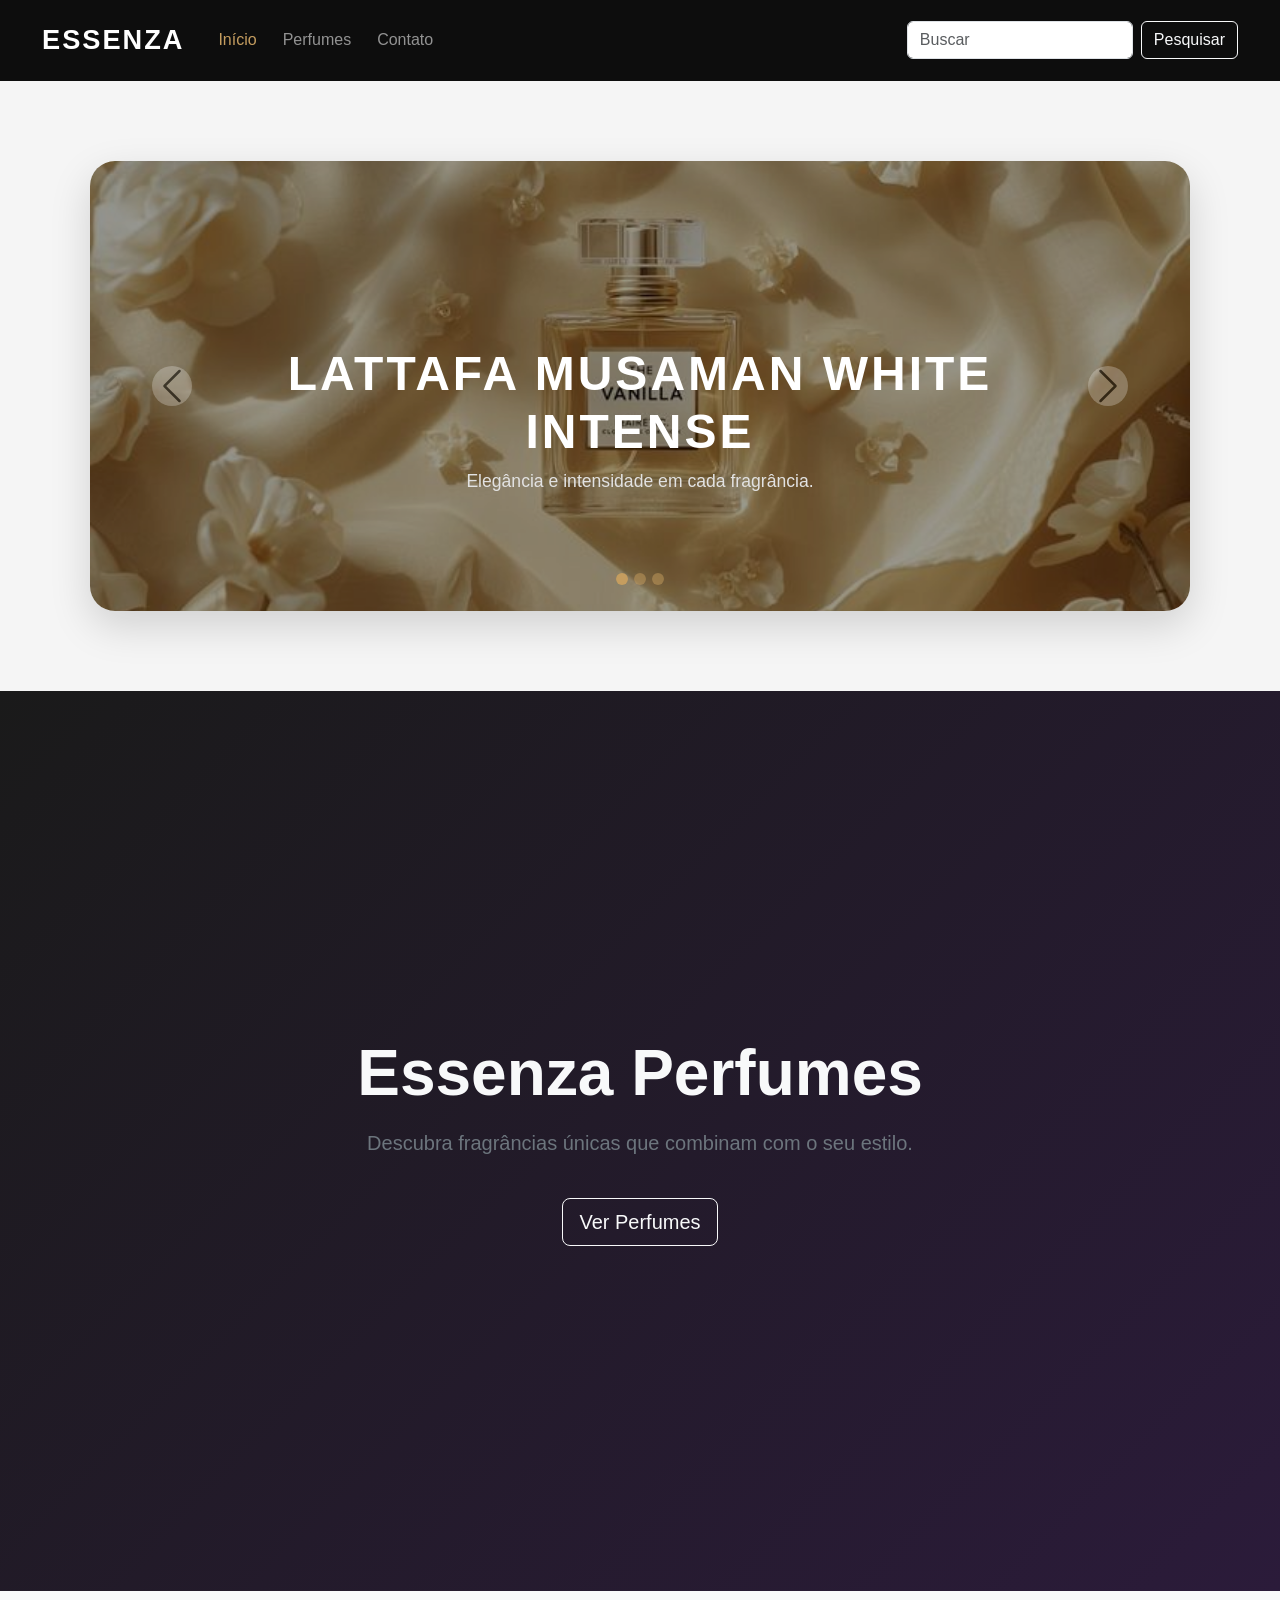
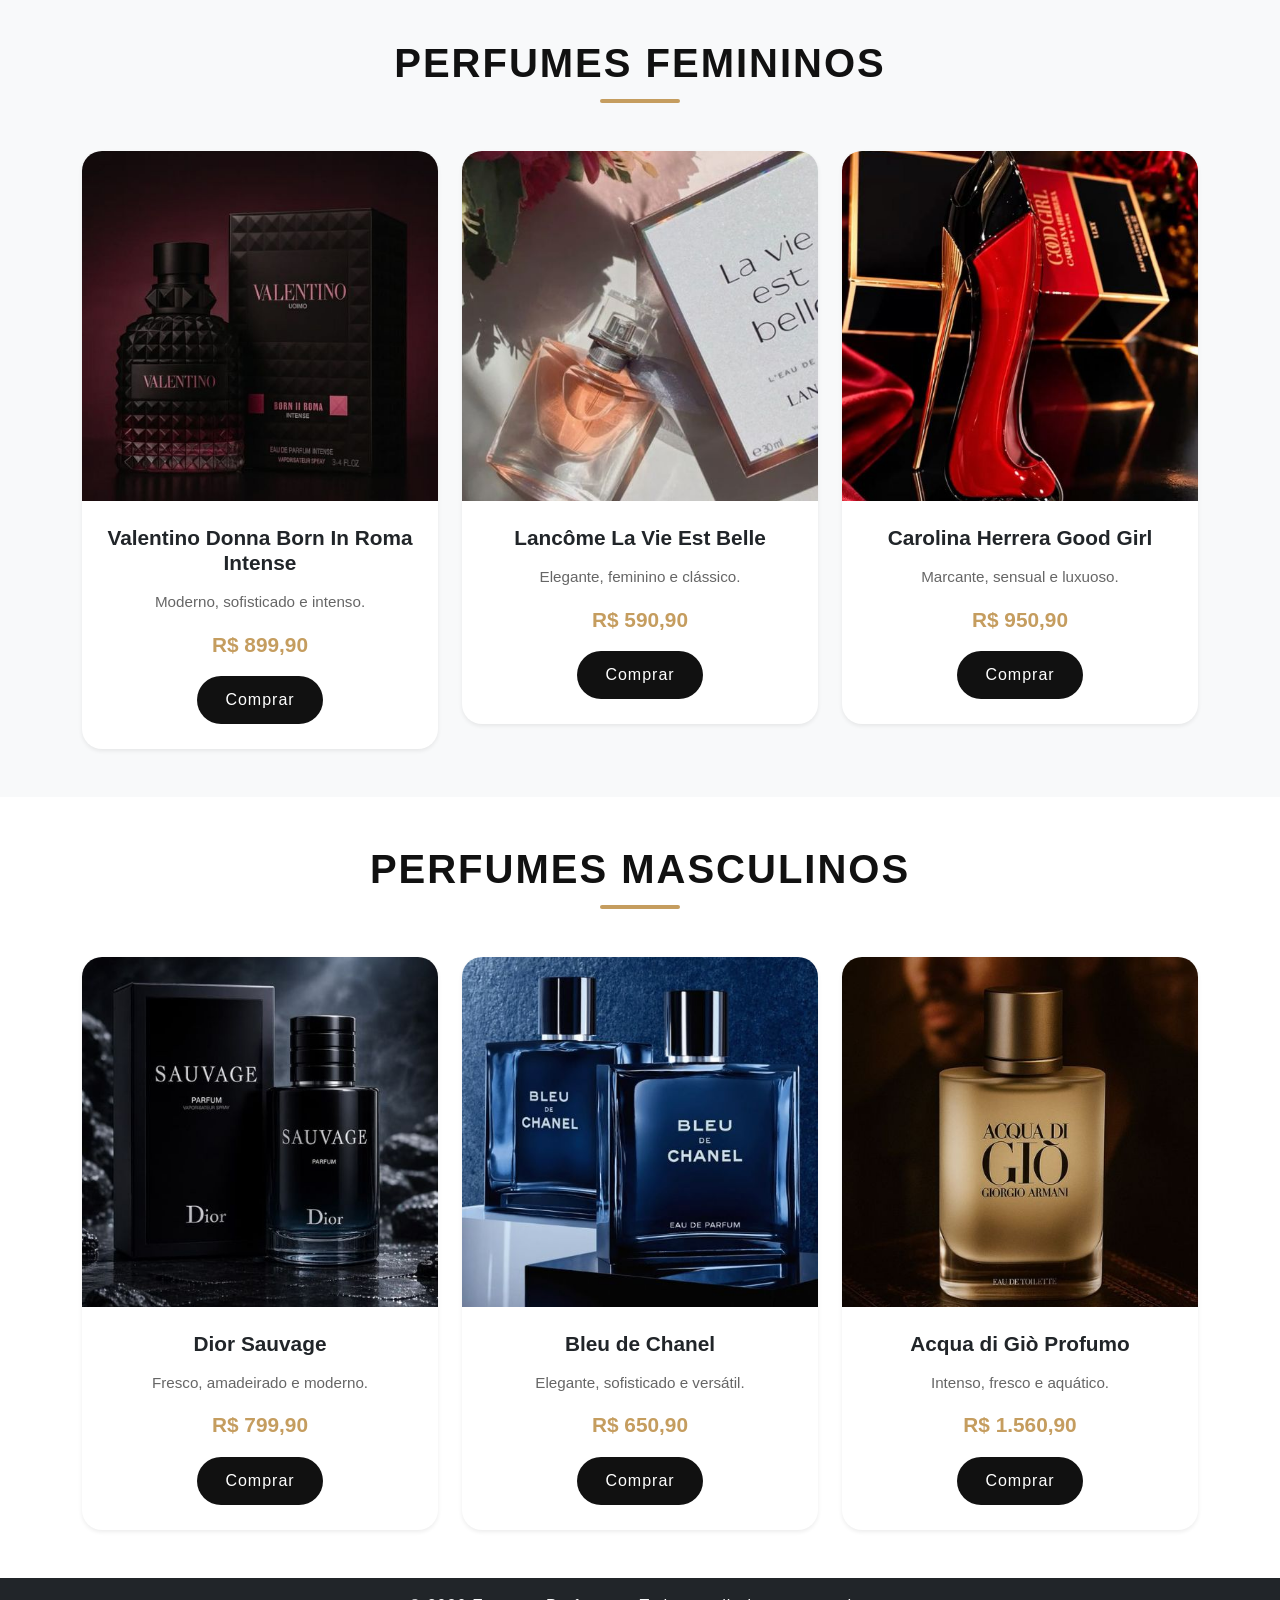
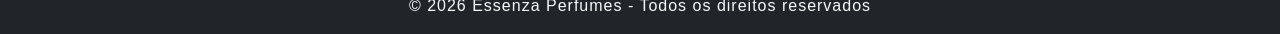
<file: index.html>
<!DOCTYPE html>
<html lang="pt-br">

<head>
  <meta charset="UTF-8">
  <meta name="viewport" content="width=device-width, initial-scale=1.0">
  <title>Essenza Perfumes</title>

  <link href="https://cdn.jsdelivr.net/npm/bootstrap@5.3.8/dist/css/bootstrap.min.css" rel="stylesheet">

  <script src="https://cdn.jsdelivr.net/npm/bootstrap@5.3.8/dist/js/bootstrap.bundle.min.js"></script>
  <link rel="stylesheet" href="../css/style.css">
</head>

<body>
  <nav class="navbar navbar-expand-lg navbar-dark bg-dark">
    <div class="container-fluid">

      <a class="navbar-brand fw-bold" href="#">Essenza</a>

      <button class="navbar-toggler" type="button" data-bs-toggle="collapse" data-bs-target="#menu">
        <span class="navbar-toggler-icon"></span>
      </button>

      <div class="collapse navbar-collapse" id="menu">

        <ul class="navbar-nav me-auto mb-2 mb-lg-0">
          <li class="nav-item">
            <a class="nav-link active" href="./index.html">Início</a>
          </li>
          <li class="nav-item">
            <a class="nav-link" href="#produtos">Perfumes</a>
          </li>
          <li class="nav-item">
            <a class="nav-link" href="./contato.html">Contato</a>
          </li>
        </ul>

        <form class="d-flex" role="search">
          <input class="form-control me-2" type="search" placeholder="Buscar">
          <button class="btn btn-outline-light" type="submit">Pesquisar</button>
        </form>

      </div>
    </div>
  </nav>
  <div class="carro">
    <div id="carouselExampleDark" class="carousel carousel-dark slide">
      <div class="carousel-indicators">
        <button type="button" data-bs-target="#carouselExampleDark" data-bs-slide-to="0" class="active"
          aria-current="true" aria-label="Slide 1"></button>
        <button type="button" data-bs-target="#carouselExampleDark" data-bs-slide-to="1" aria-label="Slide 2"></button>
        <button type="button" data-bs-target="#carouselExampleDark" data-bs-slide-to="2" aria-label="Slide 3"></button>
      </div>
      <div class="carousel-inner">
        <div class="carousel-item active" data-bs-interval="10000">
          <img src="./img/242209286205341033.jpg" class="d-block w-100" alt="...">
          <div class="carousel-caption d-none d-md-block">
            <h5>Lattafa Musaman White Intense</h5>
            <p>Elegância e intensidade em cada fragrância.</p>
          </div>
        </div>
        <div class="carousel-item" data-bs-interval="2000">
          <img src="./img/486881409741500310.jpg" class="d-block w-100" alt="...">
          <div class="carousel-caption d-none d-md-block">
            <h5>J'Dore Dior</h5>
            <p>Elegância e intensidade luxuoso em cada fragrância.</p>
          </div>
        </div>
        <div class="carousel-item">
          <img src="./img/Smell Good with these Luxury Perfume Collection That Smells Expensive ✨.jpg" class="d-block w-100" alt="...">
          <div class="carousel-caption d-none d-md-block">
            <h5>Valentino</h5>
            <p>Elegância e intensidade luxuoso em cada fragrância.</p>
          </div>
        </div>
      </div>
      <button class="carousel-control-prev" type="button" data-bs-target="#carouselExampleDark" data-bs-slide="prev">
        <span class="carousel-control-prev-icon" aria-hidden="true"></span>
        <span class="visually-hidden">Previous</span>
      </button>
      <button class="carousel-control-next" type="button" data-bs-target="#carouselExampleDark" data-bs-slide="next">
        <span class="carousel-control-next-icon" aria-hidden="true"></span>
        <span class="visually-hidden">Next</span>
      </button>
    </div>
  </div>
  <section class="bg-dark text-light text-center d-flex align-items-center"
    style="height: 100vh; background: linear-gradient(135deg, #1a1a1a, #2b1b3a);">

    <div class="container">

      <h1 class="display-3 fw-bold">
        Essenza Perfumes
      </h1>

      <p class="lead text-secondary mt-3">
        Descubra fragrâncias únicas que combinam com o seu estilo.
      </p>

      <a href="#produtos" class="btn btn-outline-light btn-lg mt-4">
        Ver Perfumes
      </a>


    </div>
  </section>
  <section id="produtos" class="py-5 bg-light">
    <div class="container text-center">

      <h2 class="mb-5 fw-bold">Perfumes Femininos</h2>

      <div class="row g-4">

        <div class="col-md-4">
          <div class="card shadow-sm">
            <img src="./img/Design sem nome (2).jpg" alt="">
            <div class="card-body">
              <h5 class="card-title">Valentino Donna Born In Roma Intense</h5>
              <p class="card-text">Moderno, sofisticado e intenso.</p>
              <p class="fw-bold text-dark">R$ 899,90</p>
              <a href="#" class="btn btn-dark">Comprar</a>
            </div>
          </div>
        </div>

        <div class="col-md-4">
          <div class="card shadow-sm">
            <img src="./img/Design sem nome (7).jpg" alt="">
            <div class="card-body">
              <h5 class="card-title">Lancôme La Vie Est Belle</h5>
              <p class="card-text">Elegante, feminino e clássico.</p>
              <p class="fw-bold text-dark">R$ 590,90</p>
              <a href="#" class="btn btn-dark">Comprar</a>
            </div>
          </div>
        </div>

        <div class="col-md-4">
          <div class="card shadow-sm">
            <img src="./img/Design sem nome (8).jpg" alt="">
            <div class="card-body">
              <h5 class="card-title">Carolina Herrera Good Girl</h5>
              <p class="card-text">Marcante, sensual e luxuoso.</p>
              <p class="fw-bold text-dark">R$ 950,90</p>
              <a href="#" class="btn btn-dark">Comprar</a>
            </div>
          </div>
        </div>

      </div>

    </div>
  </section>
  <section id="masculinos" class="py-5 bg-white">
    <div class="container text-center">

      <h2 class="mb-5 fw-bold">Perfumes Masculinos</h2>

      <div class="row g-4">

        <div class="col-md-4">
          <div class="card shadow-sm">
            <img src="./img/Design sem nome (9).jpg" alt="">
            <div class="card-body">
              <h5 class="card-title">Dior Sauvage</h5>
              <p class="card-text">Fresco, amadeirado e moderno.</p>
              <p class="fw-bold text-dark">R$ 799,90</p>
              <a href="#" class="btn btn-dark">Comprar</a>
            </div>
          </div>
        </div>

        <div class="col-md-4">
          <div class="card shadow-sm">
            <img src="./img/Design sem nome (10).jpg" alt="">
            <div class="card-body">
              <h5 class="card-title">Bleu de Chanel</h5>
              <p class="card-text">Elegante, sofisticado e versátil.</p>
              <p class="fw-bold text-dark">R$ 650,90</p>
              <a href="#" class="btn btn-dark">Comprar</a>
            </div>
          </div>
        </div>

        <div class="col-md-4">
          <div class="card shadow-sm">
            <img src="./img/Design sem nome (11).jpg" alt="">
            <div class="card-body">
              <h5 class="card-title">Acqua di Giò Profumo</h5>
              <p class="card-text">Intenso, fresco e aquático.</p>
              <p class="fw-bold text-dark">R$ 1.560,90</p>
              <a href="#" class="btn btn-dark">Comprar</a>
            </div>
          </div>
        </div>

      </div>
      <!-- FOOTER -->
    </div>
  </section>
  <footer class="bg-dark text-light text-center py-3">
    <p class="mb-0">&copy; 2026 Essenza Perfumes - Todos os direitos reservados</p>
  </footer>

</body>

</html>
</file>
<file: css/style.css>
/* =========================
   RESET
========================= */
* {
  margin: 0;
  padding: 0;
  box-sizing: border-box;
}

/* =========================
   BODY
========================= */
body {
  font-family: Arial, sans-serif;
  background-color: #f5f5f5;
  color: #111;
  scroll-behavior: smooth;
}

/* =========================
   NAVBAR
========================= */
.navbar {
  background: rgba(0, 0, 0, 0.95) !important;
  padding: 15px 30px;
  backdrop-filter: blur(10px);
}

.navbar-brand {
  font-size: 1.7rem;
  letter-spacing: 2px;
  text-transform: uppercase;
}

.nav-link {
  transition: 0.3s;
  margin-left: 10px;
  position: relative;
}

.nav-link:hover,
.nav-link.active {
  color: #c59d5f !important;
}

.nav-link::after {
  content: "";
  position: absolute;
  left: 0;
  bottom: -3px;
  width: 0%;
  height: 2px;
  background: #c59d5f;
  transition: 0.3s;
}

.nav-link:hover::after {
  width: 100%;
}

/* =========================
   HERO SECTION
========================= */
.hero {
  height: 100vh;

  background:
    linear-gradient(rgba(0, 0, 0, 0.65),
    rgba(0, 0, 0, 0.75)),
    url('./img/banner.jpg');

  background-size: cover;
  background-position: center;

  color: white;

  display: flex;
  align-items: center;
  justify-content: center;

  text-align: center;

  padding: 20px;
}

.hero h1 {
  font-size: 4rem;
  font-weight: bold;
  letter-spacing: 3px;
  text-transform: uppercase;
}

.hero p {
  color: #d8d8d8;
  font-size: 1.2rem;
  margin-top: 20px;
}

.hero .btn {
  margin-top: 30px;
  padding: 14px 35px;
  border-radius: 40px;
  transition: 0.3s;
  letter-spacing: 1px;
  font-weight: bold;
}

.hero .btn:hover {
  background: #c59d5f;
  border-color: #c59d5f;
  color: black;
  transform: scale(1.05);
}

/* =========================
   TITULOS
========================= */
h2 {
  font-size: 2.5rem;
  margin-bottom: 40px;
  position: relative;
  text-transform: uppercase;
  letter-spacing: 2px;
}

h2::after {
  content: "";
  width: 80px;
  height: 4px;
  background: #c59d5f;
  display: block;
  margin: 12px auto;
  border-radius: 10px;
}

/* =========================
   SECTIONS
========================= */
#produtos,
#masculinos {
  padding-top: 90px;
  padding-bottom: 90px;
}

/* =========================
   CARDS
========================= */
.card {
  border: none;
  border-radius: 20px;
  overflow: hidden;
  transition: 0.4s;
  background: white;
}

.card:hover {
  transform: translateY(-10px);
  box-shadow: 0 18px 35px rgba(0, 0, 0, 0.15);
}

/* =========================
   IMAGENS
========================= */
.card img {
  width: 100%;
  height: 350px;
  object-fit: cover;
  transition: 0.4s;
}

.card:hover img {
  transform: scale(1.05);
}

/* =========================
   CARD BODY
========================= */
.card-body {
  padding: 25px;
}

.card-title {
  font-size: 1.3rem;
  font-weight: bold;
}

.card-text {
  color: #666;
  margin: 15px 0;
  font-size: 0.95rem;
}

/* =========================
   PREÇOS
========================= */
.fw-bold.text-dark {
  color: #c59d5f !important;
  font-size: 1.3rem;
}

/* =========================
   BOTÕES
========================= */
.btn-dark {
  background: #111;
  border: none;
  border-radius: 40px;
  padding: 12px 28px;
  transition: 0.3s;
  letter-spacing: 1px;
}

.btn-dark:hover {
  background: #c59d5f;
  color: black;
  transform: scale(1.03);
}

/* =========================
   FOOTER
========================= */
footer {
  background: #111;
  color: white;
  padding: 20px;
  letter-spacing: 1px;
}

footer p {
  margin: 0;
}

/* =========================
   RESPONSIVIDADE
========================= */
@media (max-width: 992px) {

  .hero h1 {
    font-size: 3rem;
  }

  .hero p {
    font-size: 1rem;
  }

  .card img {
    height: 300px;
  }
}

@media (max-width: 768px) {

  .hero {
    height: 90vh;
  }

  .hero h1 {
    font-size: 2.5rem;
  }

  .hero p {
    font-size: 1rem;
  }

  h2 {
    font-size: 2rem;
  }

  .card img {
    height: 260px;
  }

  .navbar {
    padding: 12px 20px;
  }
}

@media (max-width: 576px) {

  .navbar-brand {
    font-size: 1.3rem;
  }

  .hero h1 {
    font-size: 2rem;
  }

  .hero p {
    font-size: 0.95rem;
  }

  .hero .btn {
    width: 100%;
  }

  .card img {
    height: 220px;
  }

  h2 {
    font-size: 1.7rem;
  }
}
/* =========================
   CAROUSEL SHOWCASE
========================= */

.carro {
  padding: 80px 0;
  background: #f5f5f5;
}

/* CONTAINER */

#carouselExampleDark {
  width: 86%;
  margin: auto;

  border-radius: 25px;
  overflow: hidden;

  box-shadow: 0 15px 40px rgba(0, 0, 0, 0.15);
}

/* IMAGENS */

.carousel-item img {
  height: 450px;
  object-fit: cover;
  filter: brightness(60%);
}

/* TEXTO */

.carousel-caption {
  bottom: 80px;
}

.carousel-caption h5 {
  font-size: 3rem;
  font-weight: bold;
  color: white;
  text-transform: uppercase;
  letter-spacing: 3px;
}

.carousel-caption p {
  font-size: 1.1rem;
  color: #e2e2e2;
}

/* BOTÕES */

.carousel-control-prev-icon,
.carousel-control-next-icon {
  background-color: rgba(0,0,0,0.5);
  border-radius: 50%;
  padding: 20px;
}

/* INDICADORES */

.carousel-indicators button {
  width: 12px !important;
  height: 12px !important;
  border-radius: 50%;
  background-color: #c59d5f !important;
}

/* RESPONSIVIDADE */

@media (max-width: 992px) {

  #carouselExampleDark {
    width: 95%;
  }

  .carousel-item img {
    height: 400px;
  }

  .carousel-caption h5 {
    font-size: 2rem;
  }
}

@media (max-width: 768px) {

  .carousel-item img {
    height: 300px;
  }

  .carousel-caption {
    bottom: 30px;
  }

  .carousel-caption h5 {
    font-size: 1.5rem;
  }

  .carousel-caption p {
    font-size: 0.9rem;
  }
}
</file>
